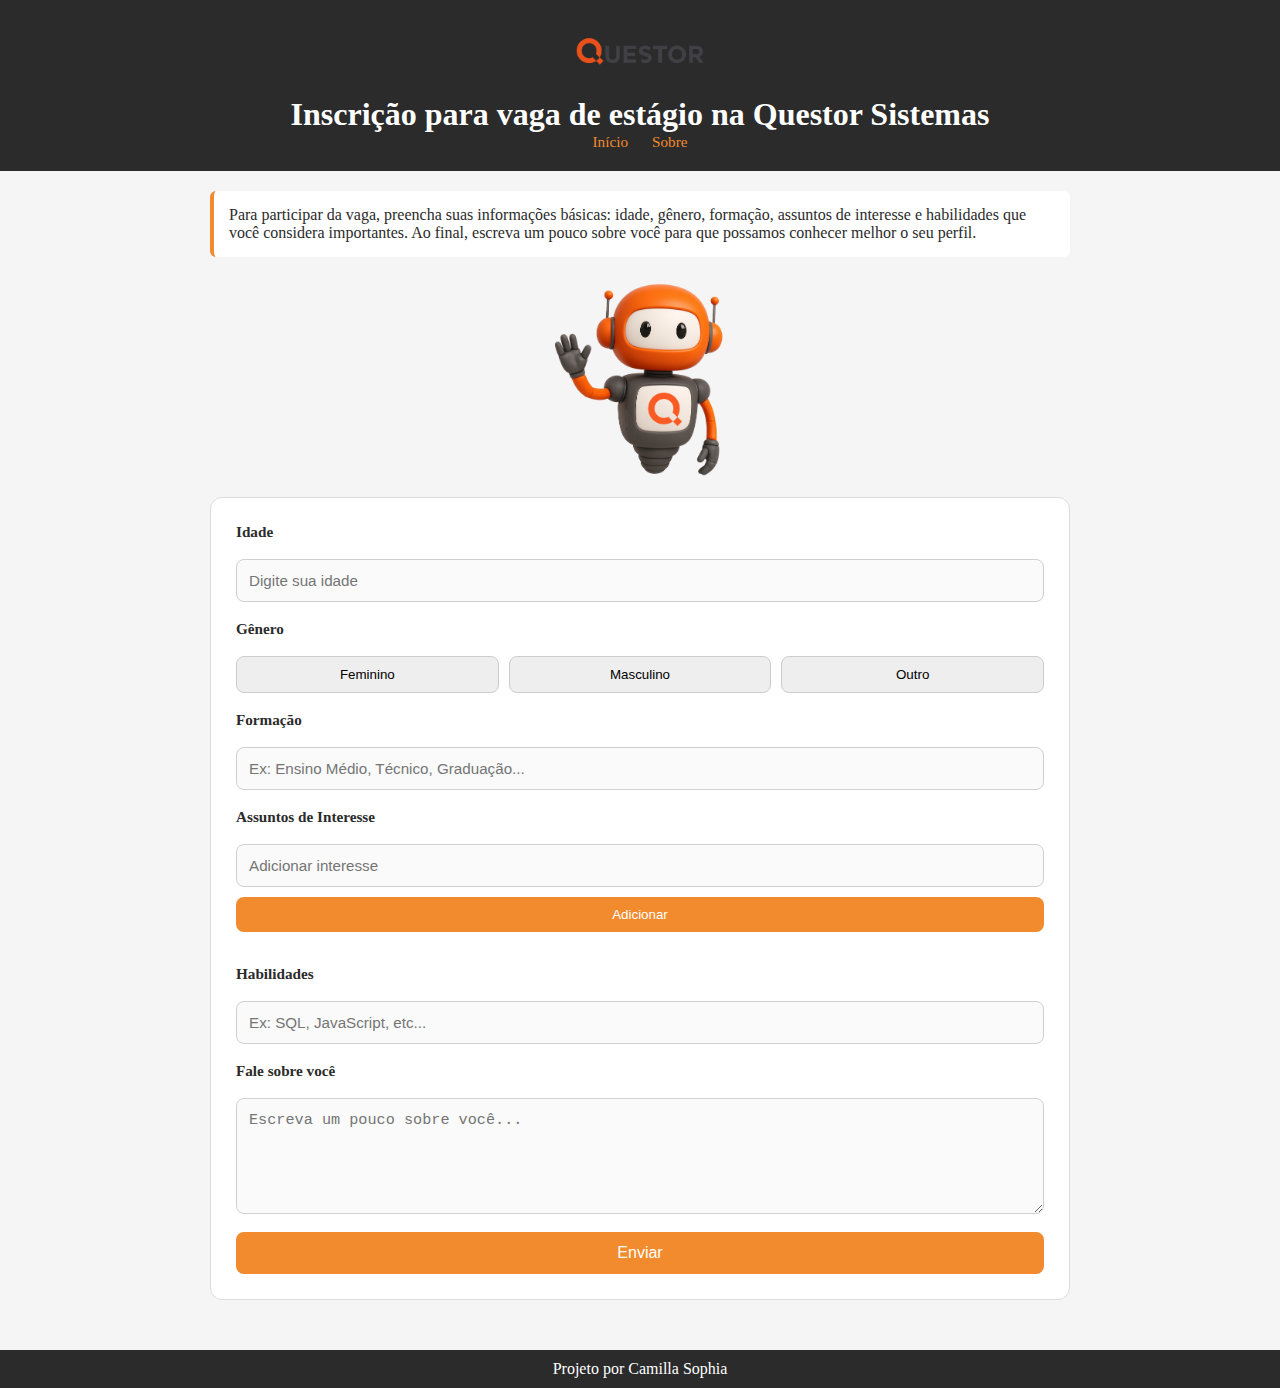
<file: index.html>
<!DOCTYPE html>
<html lang="pt-br">

<head>
    <meta charset="utf-8">
    <title>Trabalho final Camilla Sophia - página inicial</title>
    <link rel="stylesheet" href="css/style.css">
</head>

<body>

    <header>
        <img src="./img/logo_questor.png" alt="Logo Questor Sistemas">
        <h1>Inscrição para vaga de estágio na Questor Sistemas</h1>
        <nav>
            <a href="index.html">Início</a>
            <a href="sobre/index.html">Sobre</a>
        </nav>
    </header>

    <main>
        <section class="intro">
            <p class="orientacao">
                Para participar da vaga, preencha suas informações básicas: idade, gênero, formação, assuntos de
                interesse e habilidades que você considera importantes. Ao final, escreva um pouco sobre você para que
                possamos conhecer melhor o seu perfil.
            </p>
            <img src="./img/robo_questor.png" alt="">
            <div class="formulario">

                <label for="idade">Idade</label>
                <input type="text" id="idade" placeholder="Digite sua idade">

                <label>Gênero</label>
                <div class="generos">
                    <button type="button" class="btn-genero">Feminino</button>
                    <button type="button" class="btn-genero">Masculino</button>
                    <button type="button" class="btn-genero">Outro</button>
                </div>

                <label for="formacao">Formação</label>
                <input type="text" id="formacao" placeholder="Ex: Ensino Médio, Técnico, Graduação...">

                <label>Assuntos de Interesse</label>
                <div class="interesses">
                    <input type="text" id="novoInteresse" placeholder="Adicionar interesse">
                    <button type="button" id="addInteresse">Adicionar</button>

                    <ul id="listaInteresses"></ul>
                </div>

                <label for="habilidades">Habilidades</label>
                <input type="text" id="habilidades" placeholder="Ex: SQL, JavaScript, etc...">

                <label for="sobre">Fale sobre você</label>
                <textarea id="sobre" rows="5" placeholder="Escreva um pouco sobre você..."></textarea>

                <button id="enviarForm" type="button">Enviar</button>
            </div>

    </main>

    <footer>
        <p>Projeto por Camilla Sophia</p>
    </footer>

    <script src="js/scripts.js"></script>
</body>

</html>
</file>
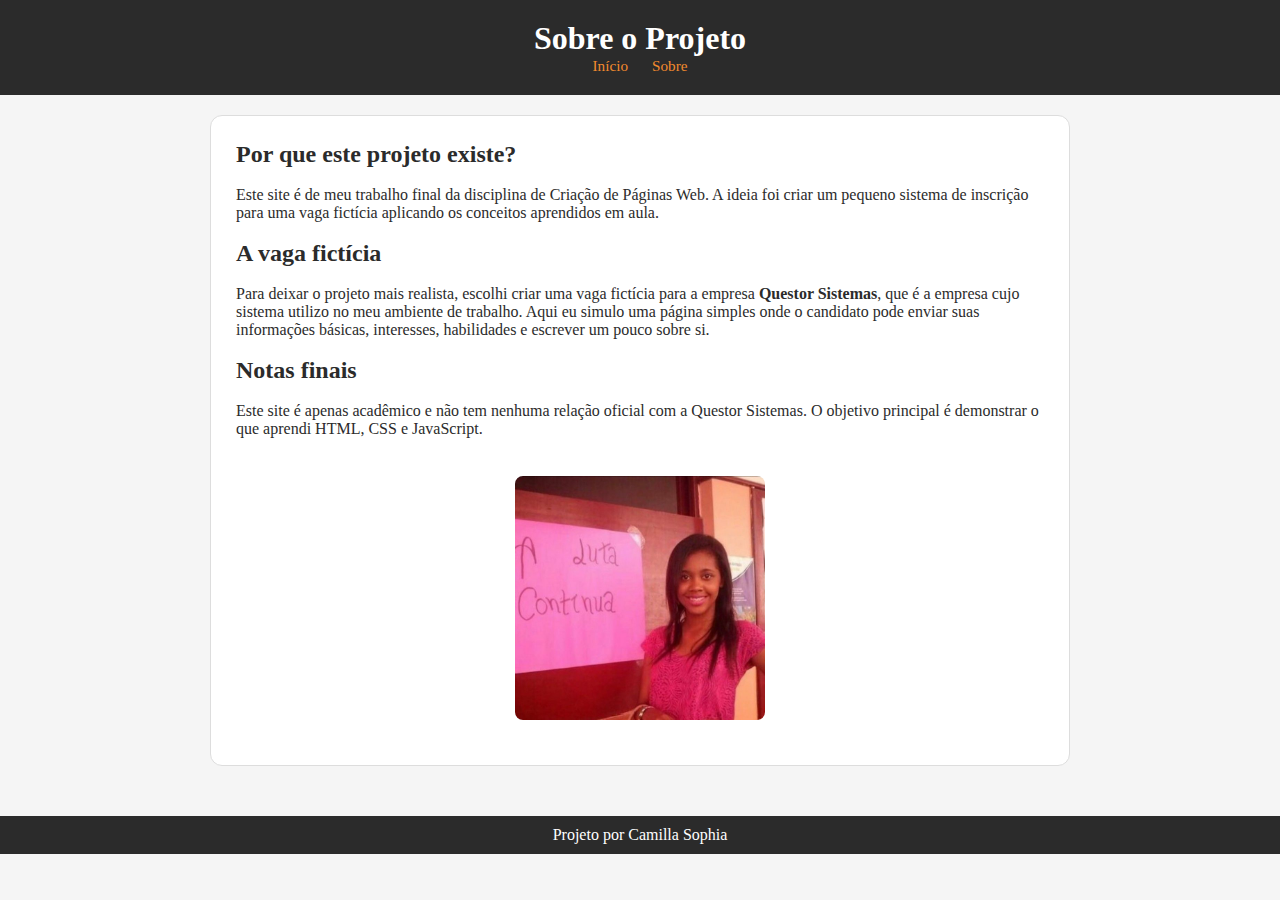
<file: sobre/index.html>
<!DOCTYPE html>
<html lang="pt-br">

<head>
    <meta charset="utf-8">
    <title>Sobre o Projeto</title>
    <link rel="stylesheet" href="../css/style.css">
</head>

<body>

    <header>
        <h1>Sobre o Projeto</h1>
        <nav>
            <a href="../index.html">Início</a>
            <a href="index.html">Sobre</a>
        </nav>
    </header>

    <main>

        <section class="formulario">

            <h2>Por que este projeto existe?</h2>
            <p>
                Este site é de meu trabalho final da disciplina de Criação de Páginas Web.
                A ideia foi criar um pequeno sistema de inscrição para uma vaga fictícia aplicando os conceitos
                aprendidos em aula.
            </p>

            <h2>A vaga fictícia</h2>
            <p>
                Para deixar o projeto mais realista, escolhi criar uma vaga fictícia para a empresa
                <strong>Questor Sistemas</strong>, que é a empresa cujo sistema utilizo no meu ambiente de
                trabalho. Aqui eu simulo uma página simples onde o candidato pode enviar suas informações básicas,
                interesses, habilidades e escrever um pouco sobre si.
            </p>

            <h2>Notas finais</h2>
            <p>
                Este site é apenas acadêmico e não tem nenhuma relação oficial com a Questor Sistemas.
                O objetivo principal é demonstrar o que aprendi HTML, CSS e JavaScript.
            </p>

            <img src="../img/a_luta_continua.jpg" alt="A luta continua." class="sobre-img">

        </section>

    </main>

    <footer>
        <p>Projeto por Camilla Sophia</p>
    </footer>

</body>

</html>
</file>
<file: css/style.css>
/*controle do espaçamento em diferentes tamanhos de exibição*/
* {
    margin: 0;
    padding: 0;
    box-sizing: border-box;
}

body {
    font-family: 'Times New Roman', Times, serif;
    background: #f5f5f5;
    color: #2B2B2B;
}

header {
    background: #2B2B2B;
    color: white;
    text-align: center;
    padding: 20px;
}

header img {
    width: 150px;
    height: auto;
    margin-bottom: 10px;
}

/*estilo dos links*/
nav a {
    color: #F28A2E;
    margin: 0 10px;
    text-decoration: none;
    font-size: 0.95rem;
}

nav a:hover {
    text-decoration: underline;
}

main {
    max-width: 900px;
    margin: auto;
    padding: 20px;
}

.intro img {
    width: 170px;
    display: block;
    margin: 20px auto;
}

.orientacao {
    background: white;
    border-left: 4px solid #F28A2E;
    padding: 15px;
    border-radius: 6px;
    margin-bottom: 25px;
}

.formulario {
    background: white;
    padding: 25px;
    border-radius: 12px;
    border: 1px solid #ddd;
    display: flex;
    flex-direction: column;
    gap: 18px;
}

label {
    font-size: 0.95rem;
    font-weight: bold;
}

input, textarea {
    width: 100%;
    padding: 12px;
    border-radius: 8px;
    border: 1px solid #cfcfcf;
    font-size: 0.95rem;
    background: #fafafa;
}

input:focus, textarea:focus {
    border-color: #F28A2E;
    outline: none;
    background: white;
}

.generos {
    display: flex;
    gap: 10px;
}

.btn-genero {
    flex: 1;
    padding: 10px;
    border-radius: 8px;
    border: 1px solid #ccc;
    background: #eee;
    cursor: pointer;
    transition: 0.2s;
}

.btn-genero:hover {
    background: #e2e2e2;
}

.btn-genero.ativo {
    background: #F28A2E;
    border-color: #d6701e;
    color: white;
    font-weight: bold;
}

.interesses {
    display: flex;
    flex-direction: column;
    gap: 10px;
}

.interesses .linha {
    display: flex;
    gap: 10px;
}

.interesses input {
    flex: 3;
}

.interesses button {
    flex: 1;
    padding: 10px;
    background: #F28A2E;
    border: none;
    color: white;
    border-radius: 8px;
    cursor: pointer;
}

.interesses button:hover {
    background: #d6701e;
}

.interesses ul {
    padding-left: 20px;
    margin-top: 5px;
}

.interesses li {
    background: #fafafa;
    border: 1px solid #ddd;
    padding: 8px;
    border-radius: 6px;
    margin-bottom: 5px;
}

#enviarForm {
    padding: 12px;
    border: none;
    background: #F28A2E;
    color: white;
    font-size: 1rem;
    border-radius: 8px;
    cursor: pointer;
}

#enviarForm:hover {
    background: #d6701e;
}

footer {
    background: #2B2B2B;
    color: white;
    text-align: center;
    padding: 10px;
    margin-top: 30px;
}

@media (max-width: 600px) {

    .generos {
        flex-direction: column;
    }

    .interesses .linha {
        flex-direction: column;
    }

    header img {
        width: 110px;
    }

    .intro img {
        width: 130px;
    }
}

.sobre-img {
    width: 250px;
    display: block;
    margin: 20px auto;
    border-radius: 8px;
}
</file>
